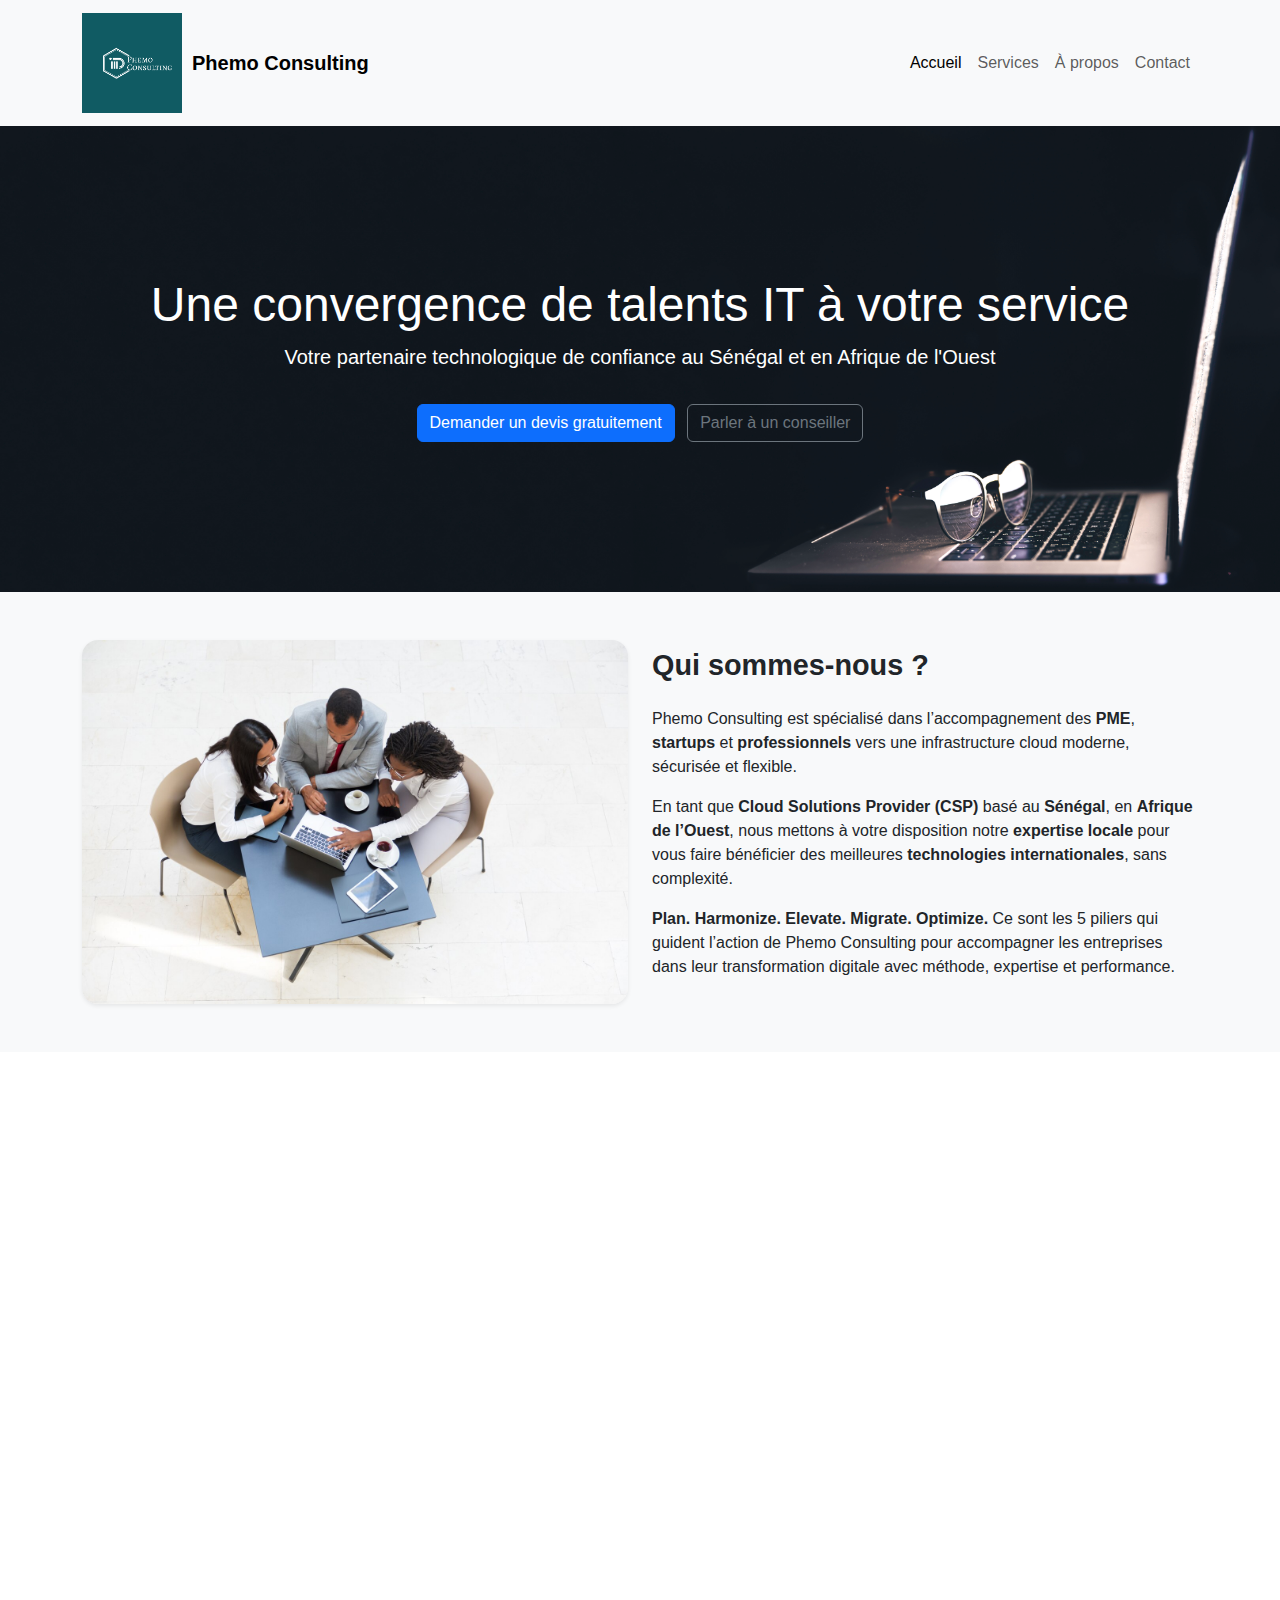
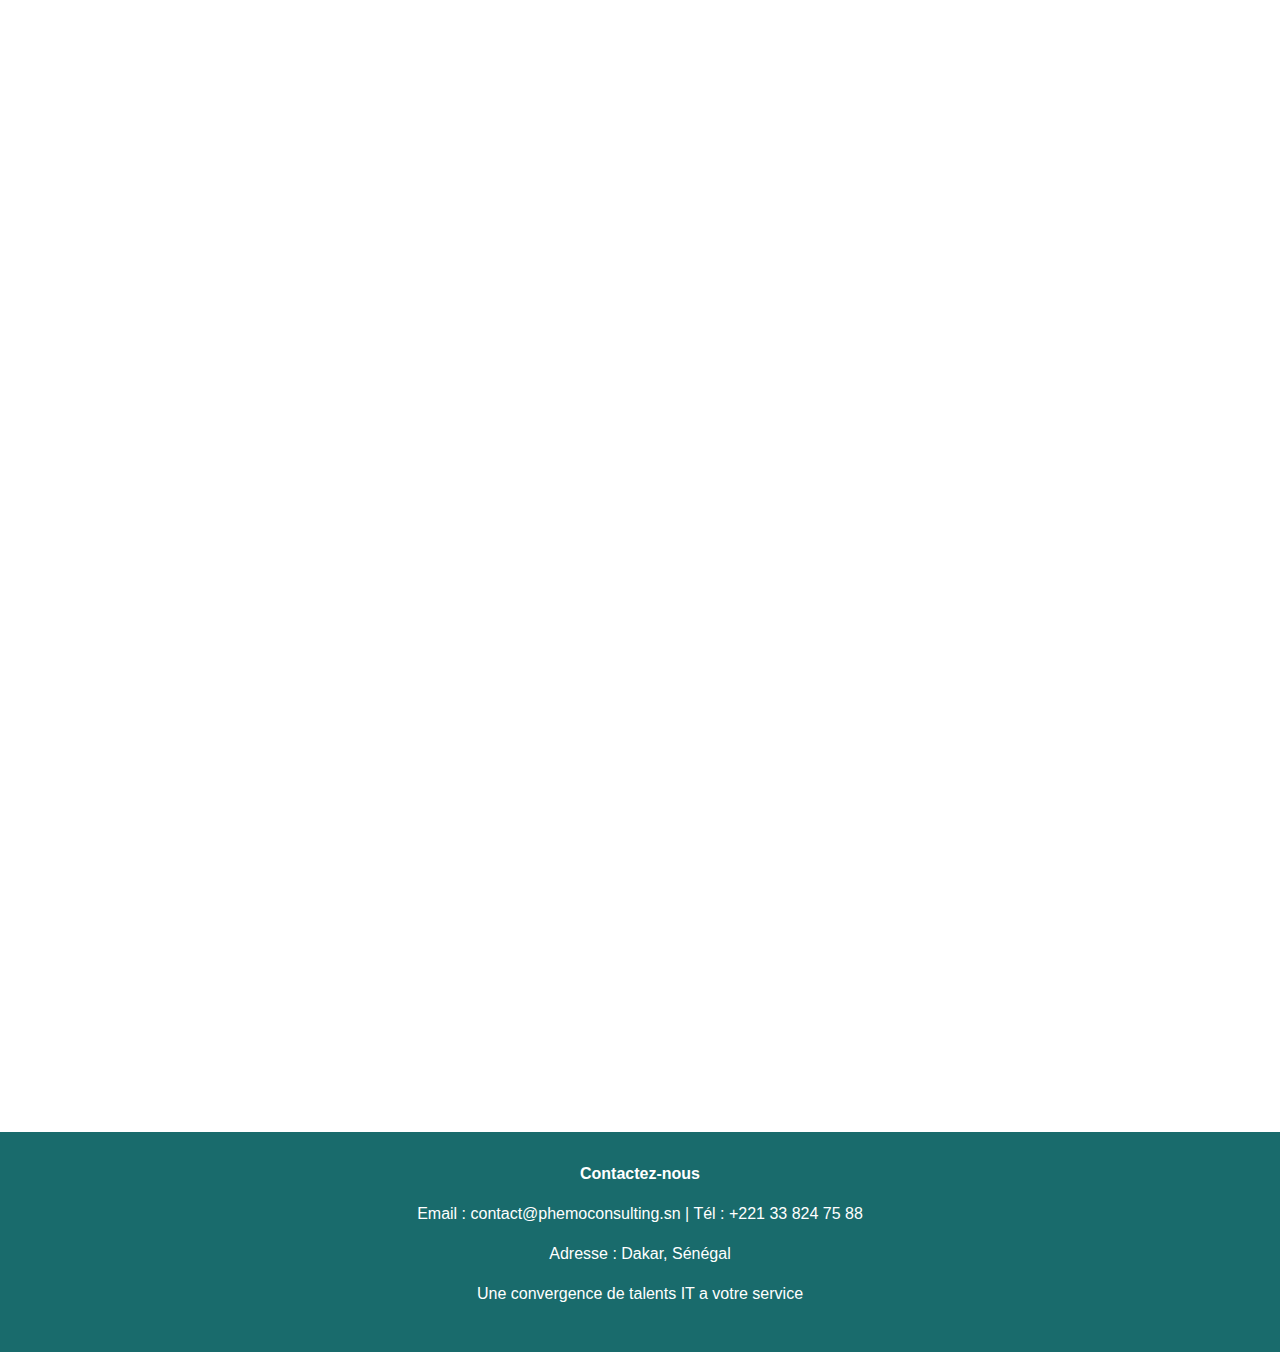
<file: index.html>
<!DOCTYPE html>
<html lang="fr">
<head>
  <meta charset="UTF-8" />
  <meta name="viewport" content="width=device-width, initial-scale=1.0" />
  <title>Phemo Consulting</title>
  <link rel="icon" type="image/x-icon" href="asset/images/Logo_Phemo.png">
  <link href="https://cdn.jsdelivr.net/npm/bootstrap@5.3.0/dist/css/bootstrap.min.css" rel="stylesheet" />
  <link rel="stylesheet" href="https://cdnjs.cloudflare.com/ajax/libs/font-awesome/6.5.0/css/all.min.css" />
  <link rel="stylesheet" href="css/style.css" />
</head>
<body>

  <!-- Menu de navigation global -->
 <nav class="navbar navbar-expand-lg navbar-light bg-light shadow-sm">
  <div class="container">
    <a class="navbar-brand fw-bold d-flex align-items-center" href="index.html">
      <img src="asset/images/Logo_Phemo.png" alt="Logo Phemo Consulting" style="height: 100px; margin-right: 10px;">
      Phemo Consulting
    </a>
    <button class="navbar-toggler" data-bs-toggle="collapse" data-bs-target="#navbarNav">
      <span class="navbar-toggler-icon"></span>
    </button>
    <div class="collapse navbar-collapse" id="navbarNav">
      <ul class="navbar-nav ms-auto">
        <li class="nav-item"><a class="nav-link active" href="index.html">Accueil</a></li>
        <li class="nav-item"><a class="nav-link" href="services.html">Services</a></li>
        <li class="nav-item"><a class="nav-link" href="a propos.html">À propos</a></li>
        <li class="nav-item"><a class="nav-link" href="contact.html">Contact</a></li>
      </ul>
    </div>
  </div>
</nav>


  <!-- Hero Section -->
  <section class="hero animate">
    <div class="container">
      <h1 class="display-5">Une convergence de talents IT à votre service</h1>
      <p class="lead">Votre partenaire technologique de confiance au Sénégal et en Afrique de l'Ouest</p>
      <a href="https://wa.me/775314896" target="_blank" class="btn btn-primary mt-3">Demander un devis gratuitement</a>
      <a href="https://wa.me/775314896" target="_blank" class="btn btn-outline-secondary mt-3 ms-2">Parler à un conseiller</a>
    </div>
  </section>

  <!-- Présentation -->
  <!-- Qui sommes-nous ? -->
<section class="py-5 bg-light animate" id="about">
  <div class="container">
    <div class="row align-items-center">
      <div class="col-md-6 mb-4 mb-md-0">
        <img src="asset/images/equipe-1.jpg" alt="Papa Abdoulaye DIOP - Fondateur" class="img-fluid rounded-4 shadow-sm">
      </div>
      <div class="col-md-6">
        <h2 class="section-title mb-4">Qui sommes-nous ?</h2>
        <p>Phemo Consulting est spécialisé dans l’accompagnement des <strong>PME</strong>, <strong>startups</strong> et <strong>professionnels</strong> vers une infrastructure cloud moderne, sécurisée et flexible.</p>
        <p>En tant que <strong>Cloud Solutions Provider (CSP)</strong> basé au <strong>Sénégal</strong>, en <strong>Afrique de l’Ouest</strong>, nous mettons à votre disposition notre <strong>expertise locale</strong> pour vous faire bénéficier des meilleures <strong>technologies internationales</strong>, sans complexité.</p>

        <p>
        <strong> Plan. Harmonize. Elevate. Migrate. Optimize.</strong> 
Ce sont les 5 piliers qui guident l’action de Phemo Consulting pour accompagner les entreprises dans leur transformation digitale avec méthode, expertise et performance.
        </p>
      </div>
    </div>
  </div>
</section>

<!-- Services -->

<!-- Nos Services -->
<section class="py-5 bg-light animate" id="services">
  <div class="container">
    <h2 class="section-title text-center mb-5">Nos services</h2>
    <div class="row text-center">

      <!-- Solutions Cloud -->
      <div class="col-md-6 mb-4">
        <i class="fas fa-cloud fa-2x mb-3" style="color: #196b6c;"></i>
        <h5>Solutions cloud sur mesure</h5>
        <p>• Hébergement, stockage, SaaS, sécurité<br>
           • Partenariats de confiance : <strong>Orange Business Senegal, </strong><strong>AWS,</strong> <strong>Microsoft Azure,</strong> <strong>Google Cloud</strong></p>
      </div>

      <!-- Intégration, migration & conseil -->
      <div class="col-md-6 mb-4">
        <i class="fas fa-network-wired fa-2x mb-3" style="color: #196b6c;"></i>
        <h5>Intégration, migration & conseil</h5>
        <p>• Étude personnalisée de vos besoins<br>
           • Mise en œuvre et accompagnement complet</p>
      </div>

      <!-- Support technique -->
      <div class="col-md-6 mb-4">
        <i class="fas fa-headset fa-2x mb-3" style="color: #196b6c;"></i>
        <h5>Support technique réactif</h5>
        <p>• Réactivité et proximité garanties</p>
      </div>

      <!-- Formation -->
      <div class="col-md-6 mb-4">
        <i class="fas fa-chalkboard-teacher fa-2x mb-3" style="color: #196b6c;"></i>
        <h5>Formation et assistance</h5>
        <p>• Prise en main des outils par vos équipes<br>
           • Ateliers et support post-intégration</p>
      </div>

      <!-- Facturation -->
      <div class="col-md-12 mb-4">
        <i class="fas fa-credit-card fa-2x mb-3" style="color: #196b6c;"></i>
        <h5>Facturation simplifiée</h5>
        <p>• Tarification locale, transparente et flexible<br>
           • Offres économiques et évolutives, adaptées aux PME et startups d’Afrique de l’Ouest</p>
      </div>

    </div>
  </div>
</section>


<!--section class="py-5 bg-light animate">
  <div class="container">
    <h2 class="section-title text-center">Nos Services</h2>
    <div class="row text-center">
      <div class="col-md-4 mb-4">
        <i class="fas fa-cogs service-icon" style="color: #196b6c;"></i>
        <h5>Conseil en SI & ERP</h5>
        <p>Conception, audit et optimisation de vos environnements numériques.</p>
      </div>
      <div class="col-md-4 mb-4">
        <i class="fas fa-database service-icon" style="color: #196b6c;"></i>
        <h5>Migration de données</h5>
        <p>Sécurisation et transfert fiable de vos données critiques.</p>
      </div>
      <div class="col-md-4 mb-4">
        <i class="fas fa-network-wired service-icon" style="color: #196b6c;"></i>
        <h5>Infrastructures IT</h5>
        <p>Fourniture, installation et maintenance de votre matériel informatique.</p>
      </div>
      <div class="col-md-4 mb-4">
        <i class="fas fa-cloud service-icon" style="color: #196b6c;"></i>
        <h5>Solutions Cloud</h5>
        <p>Déploiement d’outils cloud évolutifs et sécurisés.</p>
      </div>
      <div class="col-md-4 mb-4">
        <i class="fas fa-headset service-icon" style="color: #196b6c;"></i>
        <h5>Support technique</h5>
        <p>Assistance réactive pour garantir la continuité de vos activités.</p>
      </div>
      <div class="col-md-4 mb-4">
        <i class="fas fa-shield-alt fa-2x mb-3" style="color: #196b6c;"></i>
        <h5>Cybersécurité</h5>
        <p>Protection de vos systèmes et données contre les menaces numériques.</p>
      </div>
    </div>
  </div>
</section>

<!!-- Nos engagements -->
<section class="py-5 animate bg-white" id="engagements">
  <div class="container">
    <h2 class="section-title text-center mb-4">🤝 Nos engagements</h2>
    <div class="row text-center justify-content-center">

      <div class="col-md-6 mb-4">
        <i class="fas fa-check-circle fa-2x mb-2" style="color: #196b6c;"></i>
        <p class="mb-0">✅ Des solutions cloud adaptées à votre activité</p>
      </div>

      <div class="col-md-6 mb-4">
        <i class="fas fa-globe-africa fa-2x mb-2" style="color: #196b6c;"></i>
        <p class="mb-0">✅ Une expertise locale, avec un accompagnement global</p>
      </div>

      <div class="col-md-6 mb-4">
        <i class="fas fa-balance-scale fa-2x mb-2" style="color: #196b6c;"></i>
        <p class="mb-0">✅ Des tarifs compétitifs et transparents</p>
      </div>

      <div class="col-md-6 mb-4">
        <i class="fas fa-hand-holding-heart fa-2x mb-2" style="color: #196b6c;"></i>
        <p class="mb-0">✅ Une relation de proximité, orientée vers le résultat</p>
      </div>

    </div>
  </div>
</section>


<!-- Pourquoi choisir -->
<section class="py-5 animate">
  <div class="container">
    <h2 class="section-title text-center">Pourquoi choisir Phemo Consulting ?</h2>
    <div class="row text-center">
      <div class="col-md-3 mb-3"><i class="fas fa-star" style="color: #196b6c;"></i> Expertise locale & standards internationaux</div>
      <div class="col-md-3 mb-3"><i class="fas fa-cube" style="color: #196b6c;"></i> Solutions sur mesure</div>
      <div class="col-md-3 mb-3"><i class="fas fa-users" style="color: #196b6c;"></i> Équipe engagée et réactive</div>
      <div class="col-md-3 mb-3"><i class="fas fa-lock" style="color: #196b6c;"></i> Sécurité & confidentialité garanties</div>
    </div>
  </div>
</section>

<!-- Partenaires -->
<section class="py-5 bg-white animate">
  <div class="container">
    <h2 class="section-title text-center mb-4">Nos Partenaires</h2>
    <div class="row justify-content-center align-items-center text-center">
       <div class="col-6 col-md-3 mb-4">
        <img src="asset/images/Logo_Orange_Business_Services.png" alt="AWS" class="img-fluid partner-logo">
      </div>
      <div class="col-6 col-md-3 mb-4">
        <img src="asset/images/google-cloud-icon-2048x1646-7admxejz.png" alt="AWS" class="img-fluid partner-logo">
      </div>
      <div class="col-6 col-md-3 mb-4">
        <img src="asset/images/microsoft-azure-640x401-1.png" alt="Microsoft Azure" class="img-fluid partner-logo">
      </div>
      <div class="col-6 col-md-3 mb-4">
        <img src="asset/images/aws.jpg" alt="Google Cloud" class="img-fluid partner-logo">
      </div>
    </div>
  </div>
</section>



  <!-- Vision -->
  <section class="bg-light py-5 animate">
    <div class="container text-center">
      <h2 class="section-title">Notre vision</h2>
      <p class="text-muted">
        Devenir un acteur incontournable de l’IT en Afrique de l’Ouest grâce à notre expertise, notre proximité client et notre exigence de qualité.
      </p>
    </div>
  </section>

  <!-- Footer -->
  <footer>
    <div class="container text-center">
      <p><strong>Contactez-nous</strong></p>
      <p>Email : contact@phemoconsulting.sn | Tél : +221 33 824 75 88 </p>
      <p>Adresse : Dakar, Sénégal</p>
      <p class="mt-3"> Une convergence de talents IT a votre service</p>
    </div>
  </footer>

  <script src="https://cdn.jsdelivr.net/npm/bootstrap@5.3.0/dist/js/bootstrap.bundle.min.js"></script>
  <script src="js/script.js"></script>
</body>
</html>
</file>
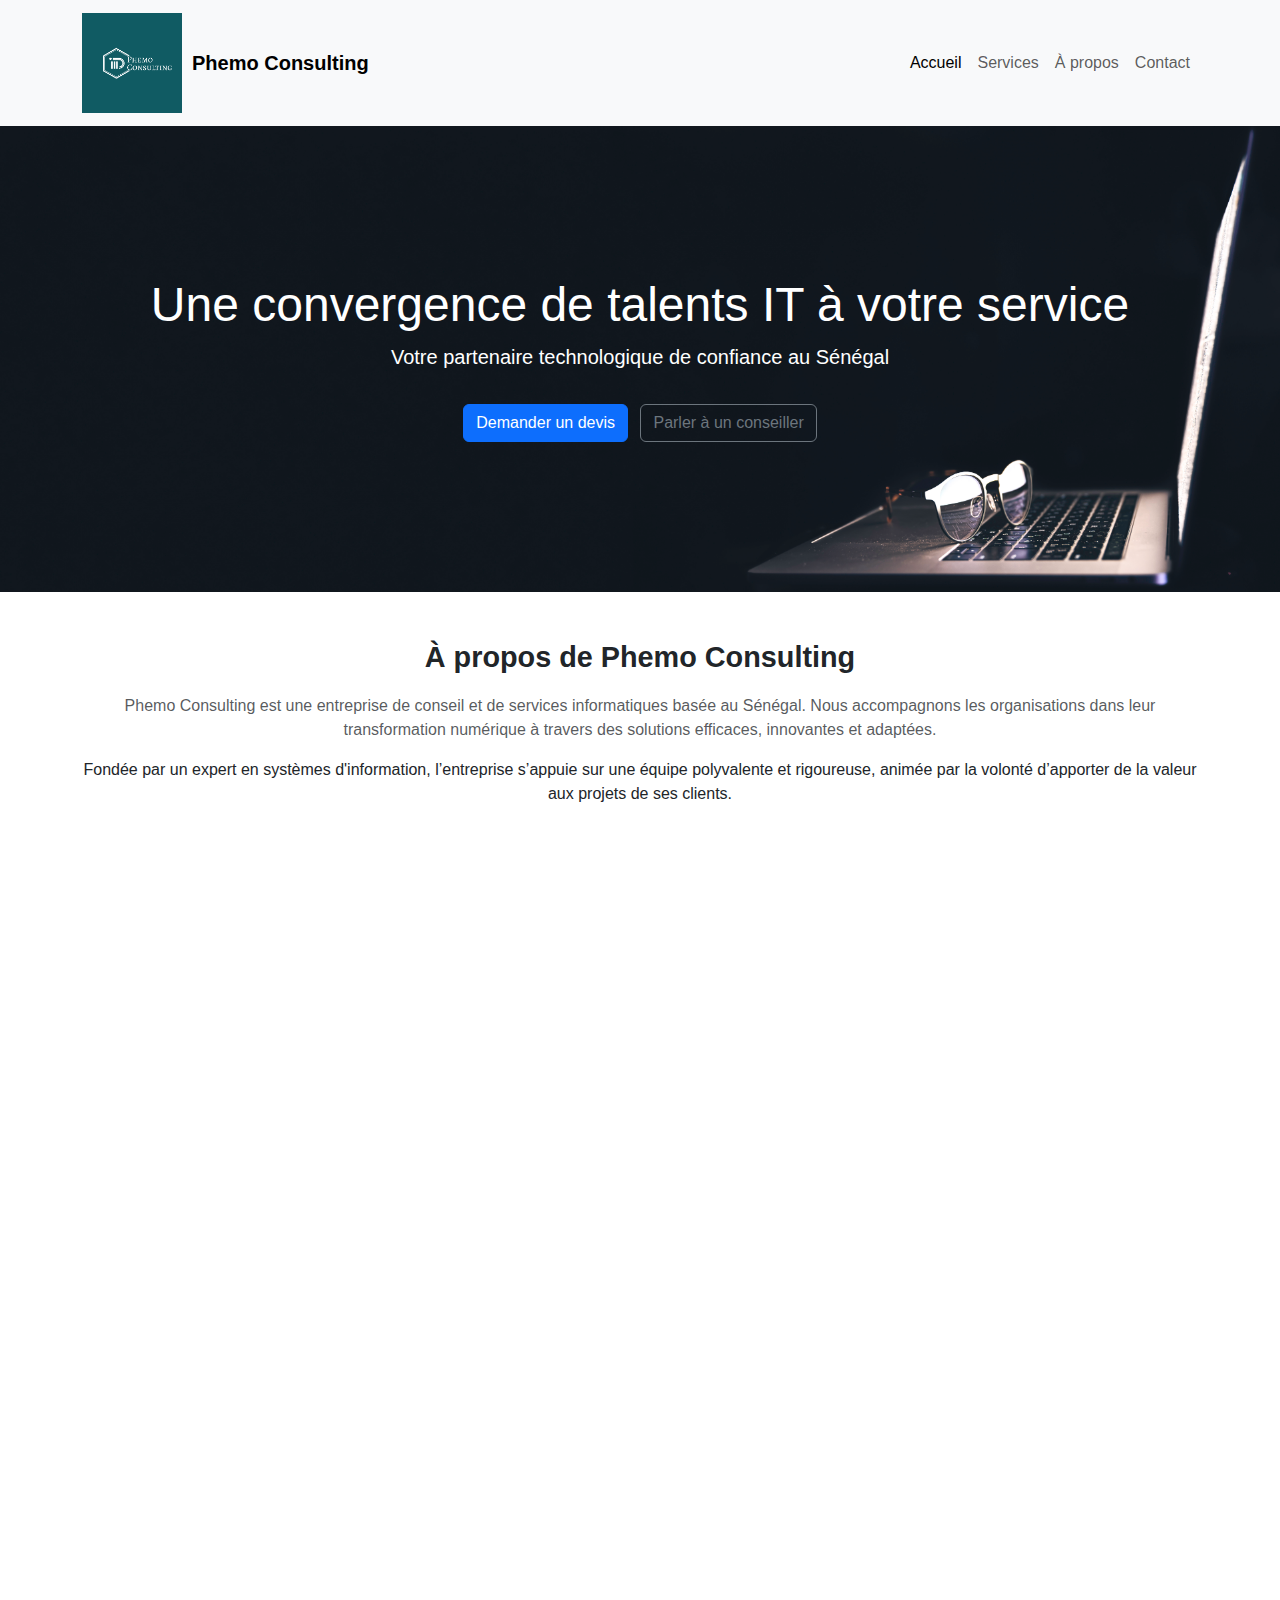
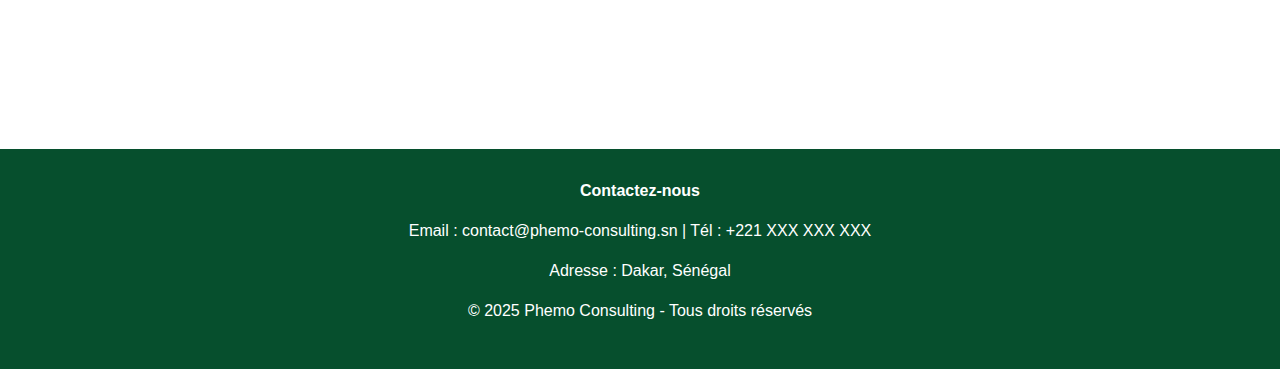
<file: Phemo-Site/index.html>
<!DOCTYPE html>
<html lang="fr">
<head>
  <meta charset="UTF-8" />
  <meta name="viewport" content="width=device-width, initial-scale=1.0" />
  <title>Phemo Consulting</title>
  <link href="https://cdn.jsdelivr.net/npm/bootstrap@5.3.0/dist/css/bootstrap.min.css" rel="stylesheet" />
  <link rel="stylesheet" href="https://cdnjs.cloudflare.com/ajax/libs/font-awesome/6.5.0/css/all.min.css" />
  <link rel="stylesheet" href="css/style.css" />
</head>
<body>

  <!-- Menu de navigation global -->
 <nav class="navbar navbar-expand-lg navbar-light bg-light shadow-sm">
  <div class="container">
    <a class="navbar-brand fw-bold d-flex align-items-center" href="index.html">
      <img src="asset/images/Logo_Phemo.png" alt="Logo Phemo Consulting" style="height: 100px; margin-right: 10px;">
      Phemo Consulting
    </a>
    <button class="navbar-toggler" data-bs-toggle="collapse" data-bs-target="#navbarNav">
      <span class="navbar-toggler-icon"></span>
    </button>
    <div class="collapse navbar-collapse" id="navbarNav">
      <ul class="navbar-nav ms-auto">
        <li class="nav-item"><a class="nav-link active" href="index.html">Accueil</a></li>
        <li class="nav-item"><a class="nav-link" href="services.html">Services</a></li>
        <li class="nav-item"><a class="nav-link" href="a propos.html">À propos</a></li>
        <li class="nav-item"><a class="nav-link" href="contact.html">Contact</a></li>
      </ul>
    </div>
  </div>
</nav>


  <!-- Hero Section -->
  <section class="hero animate">
    <div class="container">
      <h1 class="display-5">Une convergence de talents IT à votre service</h1>
      <p class="lead">Votre partenaire technologique de confiance au Sénégal</p>
      <a href="#" class="btn btn-primary mt-3">Demander un devis</a>
      <a href="" class="btn btn-outline-secondary mt-3 ms-2">Parler à un conseiller</a>
    </div>
  </section>

  <!-- Présentation -->
  <section class="py-5 animate">
    <div class="container text-center">
      <h2 class="section-title">À propos de Phemo Consulting</h2>
      <p class="text-muted">
        Phemo Consulting est une entreprise de conseil et de services informatiques basée au Sénégal. Nous accompagnons
        les organisations dans leur transformation numérique à travers des solutions efficaces, innovantes et adaptées.
      </p>

      <p>
        Fondée par un expert en systèmes d'information, l’entreprise s’appuie sur une équipe polyvalente
et rigoureuse, animée par la volonté d’apporter de la valeur aux projets de ses clients.
      </p>
    </div>
  </section>

  <!-- Services -->
  <section class="py-5 bg-light animate">
    <div class="container">
      <h2 class="section-title text-center">Nos Services</h2>
      <div class="row text-center">
        <div class="col-md-4 mb-4">
          <i class="fas fa-cogs service-icon"></i>
          <h5>Conseil en SI & ERP</h5>
          <p>Conception, audit et optimisation de vos environnements numériques.</p>
        </div>
        <div class="col-md-4 mb-4">
          <i class="fas fa-database service-icon"></i>
          <h5>Migration de données</h5>
          <p>Sécurisation et transfert fiable de vos données critiques.</p>
        </div>
        <div class="col-md-4 mb-4">
          <i class="fas fa-network-wired service-icon"></i>
          <h5>Infrastructures IT</h5>
          <p>Fourniture, installation et maintenance de votre matériel informatique.</p>
        </div>
        <div class="col-md-4 mb-4">
          <i class="fas fa-cloud service-icon"></i>
          <h5>Solutions Cloud</h5>
          <p>Déploiement d’outils cloud évolutifs et sécurisés.</p>
        </div>
        <div class="col-md-4 mb-4">
          <i class="fas fa-headset service-icon"></i>
          <h5>Support technique</h5>
          <p>Assistance réactive pour garantir la continuité de vos activités.</p>
        </div>
        <div class="col-md-4 mb-4">
          <i class="fas fa-shield-alt fa-2x text-primary mb-3"></i>
          <h5>Cybersécurité</h5>
          <p>Protection de vos systèmes et données contre les menaces numériques.</p>
        </div>
      </div>
    </div>
  </section>

  <!-- Pourquoi choisir -->
  <section class="py-5 animate">
    <div class="container">
      <h2 class="section-title text-center">Pourquoi choisir Phemo Consulting ?</h2>
      <div class="row text-center">
        <div class="col-md-3 mb-3"><i class="fas fa-star text-primary"></i> Expertise locale & standards internationaux</div>
        <div class="col-md-3 mb-3"><i class="fas fa-cube text-primary"></i> Solutions sur mesure</div>
        <div class="col-md-3 mb-3"><i class="fas fa-users text-primary"></i> Équipe engagée et réactive</div>
        <div class="col-md-3 mb-3"><i class="fas fa-lock text-primary"></i> Sécurité & confidentialité garanties</div>
      </div>
    </div>
  </section>

  <!-- Vision -->
  <section class="bg-light py-5 animate">
    <div class="container text-center">
      <h2 class="section-title">Notre vision</h2>
      <p class="text-muted">
        Devenir un acteur incontournable de l’IT en Afrique de l’Ouest grâce à notre expertise, notre proximité client et notre exigence de qualité.
      </p>
    </div>
  </section>

  <!-- Footer -->
  <footer>
    <div class="container text-center">
      <p><strong>Contactez-nous</strong></p>
      <p>Email : contact@phemo-consulting.sn | Tél : +221 XXX XXX XXX</p>
      <p>Adresse : Dakar, Sénégal</p>
      <p class="mt-3">&copy; 2025 Phemo Consulting - Tous droits réservés</p>
    </div>
  </footer>

  <script src="https://cdn.jsdelivr.net/npm/bootstrap@5.3.0/dist/js/bootstrap.bundle.min.js"></script>
  <script src="js/script.js"></script>
</body>
</html>
</file>
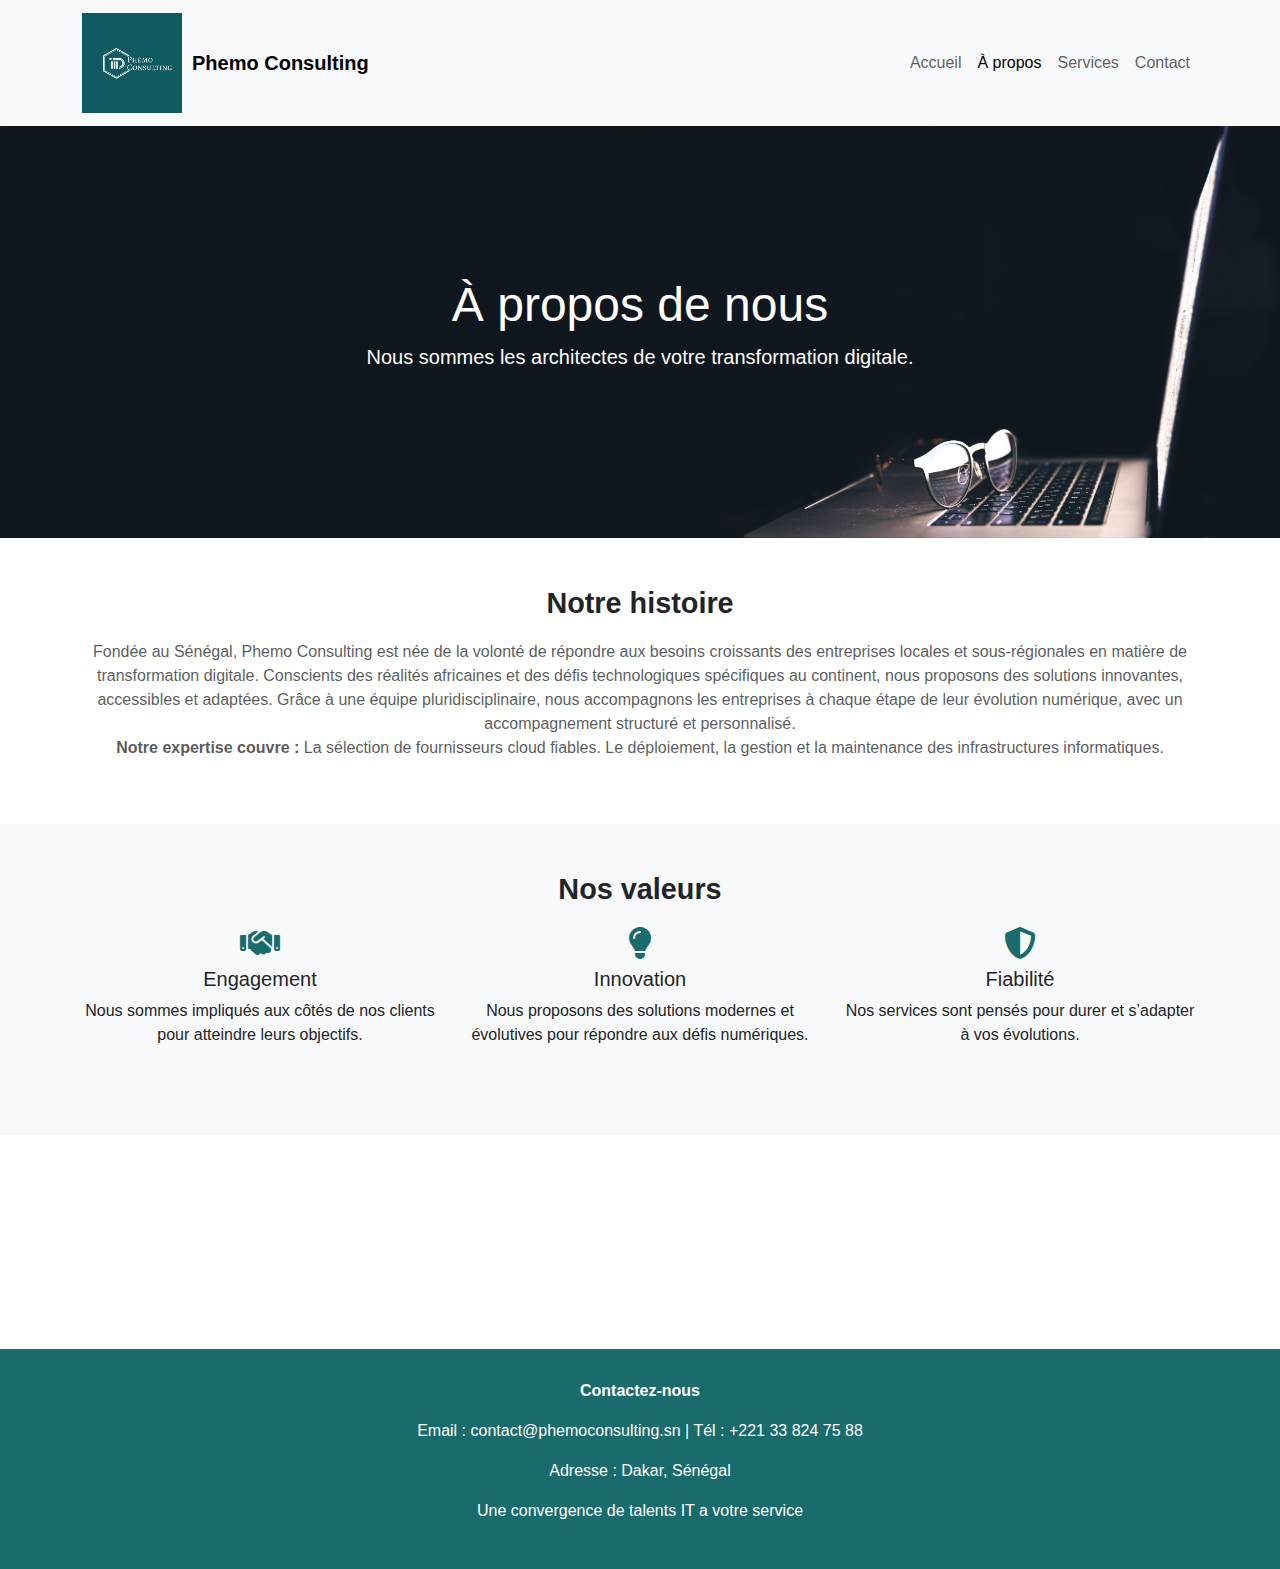
<file: a propos.html>
<!DOCTYPE html>
<html lang="fr">
<head>
  <meta charset="UTF-8" />
  <meta name="viewport" content="width=device-width, initial-scale=1.0" />
  <title>À propos – Phemo Consulting</title>
  <link rel="icon" type="image/x-icon" href="asset/images/Logo_Phemo.png">
  <link href="https://cdn.jsdelivr.net/npm/bootstrap@5.3.0/dist/css/bootstrap.min.css" rel="stylesheet" />
  <link rel="stylesheet" href="https://cdnjs.cloudflare.com/ajax/libs/font-awesome/6.5.0/css/all.min.css" />
  <link rel="stylesheet" href="css/style.css" />
</head>
<body>

   <!-- Menu de navigation global -->
 <nav class="navbar navbar-expand-lg navbar-light bg-light shadow-sm">
  <div class="container">
    <a class="navbar-brand fw-bold d-flex align-items-center" href="index.html">
      <img src="asset/images/Logo_Phemo.png" alt="Logo Phemo Consulting" style="height: 100px; margin-right: 10px;">
      Phemo Consulting
    </a>
    <button class="navbar-toggler" data-bs-toggle="collapse" data-bs-target="#navbarNav">
      <span class="navbar-toggler-icon"></span>
    </button>
    <div class="collapse navbar-collapse" id="navbarNav">
      <ul class="navbar-nav ms-auto">
        <li class="nav-item"><a class="nav-link" href="index.html">Accueil</a></li>
        <li class="nav-item"><a class="nav-link active" href="a propos.html">À propos</a></li>
         <li class="nav-item"><a class="nav-link" href="services.html">Services</a></li>
        <li class="nav-item"><a class="nav-link" href="contact.html">Contact</a></li>
      </ul>
    </div>
  </div>
</nav>

  <!-- En-tête -->
  <section class="hero animate">
    <div class="container text-center">
      <h1 class="display-5">À propos de nous</h1>
      <p class="lead">Nous sommes les architectes de votre transformation digitale.</p>
    </div>
  </section>

  <!-- Notre histoire -->
  <section class="py-5 animate">
    <div class="container">
      <h2 class="section-title text-center">Notre histoire</h2>
      <p class="text-center text-muted">
     Fondée au Sénégal, Phemo Consulting est née de la volonté de répondre aux besoins croissants des entreprises locales et sous-régionales en matière de transformation digitale.
     Conscients des réalités africaines et des défis technologiques spécifiques au continent, nous proposons des solutions innovantes, accessibles et adaptées. Grâce à une équipe pluridisciplinaire, 
     nous accompagnons les entreprises à chaque étape de leur évolution numérique, avec un accompagnement structuré et personnalisé. <br>

  <strong>Notre expertise couvre :</strong>
    La sélection de fournisseurs cloud fiables.

    Le déploiement, la gestion et la maintenance des infrastructures informatiques.
   </p>
    </div>
  </section>

  <!-- Nos valeurs -->
  <!-- Nos valeurs -->
<section class="bg-light py-5 animate">
  <div class="container">
    <h2 class="section-title text-center">Nos valeurs</h2>
    <div class="row text-center">
      <div class="col-md-4 mb-4">
        <i class="fas fa-handshake fa-2x mb-2" style="color: #196b6c;"></i>
        <h5>Engagement</h5>
        <p>Nous sommes impliqués aux côtés de nos clients pour atteindre leurs objectifs.</p>
      </div>
      <div class="col-md-4 mb-4">
        <i class="fas fa-lightbulb fa-2x mb-2" style="color: #196b6c;"></i>
        <h5>Innovation</h5>
        <p>Nous proposons des solutions modernes et évolutives pour répondre aux défis numériques.</p>
      </div>
      <div class="col-md-4 mb-4">
        <i class="fas fa-shield-alt fa-2x mb-2" style="color: #196b6c;"></i>
        <h5>Fiabilité</h5>
        <p>Nos services sont pensés pour durer et s’adapter à vos évolutions.</p>
      </div>
    </div>
  </div>
</section>

<!-- Équipe -->
<section class="py-5 animate">
  <div class="container">
    <h2 class="section-title text-center">Notre équipe</h2>
    <p class="text-center text-muted">
      Une équipe dynamique, expérimentée et passionnée par les technologies. Nos consultants sont issus de parcours complémentaires, et travaillent avec rigueur, créativité et agilité.
    </p>
  </div>
</section>


  <!-- Footer -->
  <footer>
    <div class="container text-center">
      <p><strong>Contactez-nous</strong></p>
      <p>Email : contact@phemoconsulting.sn | Tél : +221 33 824 75 88</p>
      <p>Adresse : Dakar, Sénégal</p>
      <p class="mt-3"> Une convergence de talents IT a votre service</p>
    </div>
  </footer>

  <script src="https://cdn.jsdelivr.net/npm/bootstrap@5.3.0/dist/js/bootstrap.bundle.min.js"></script>
  <script src="js/script.js"></script>
</body>
</html>
</file>
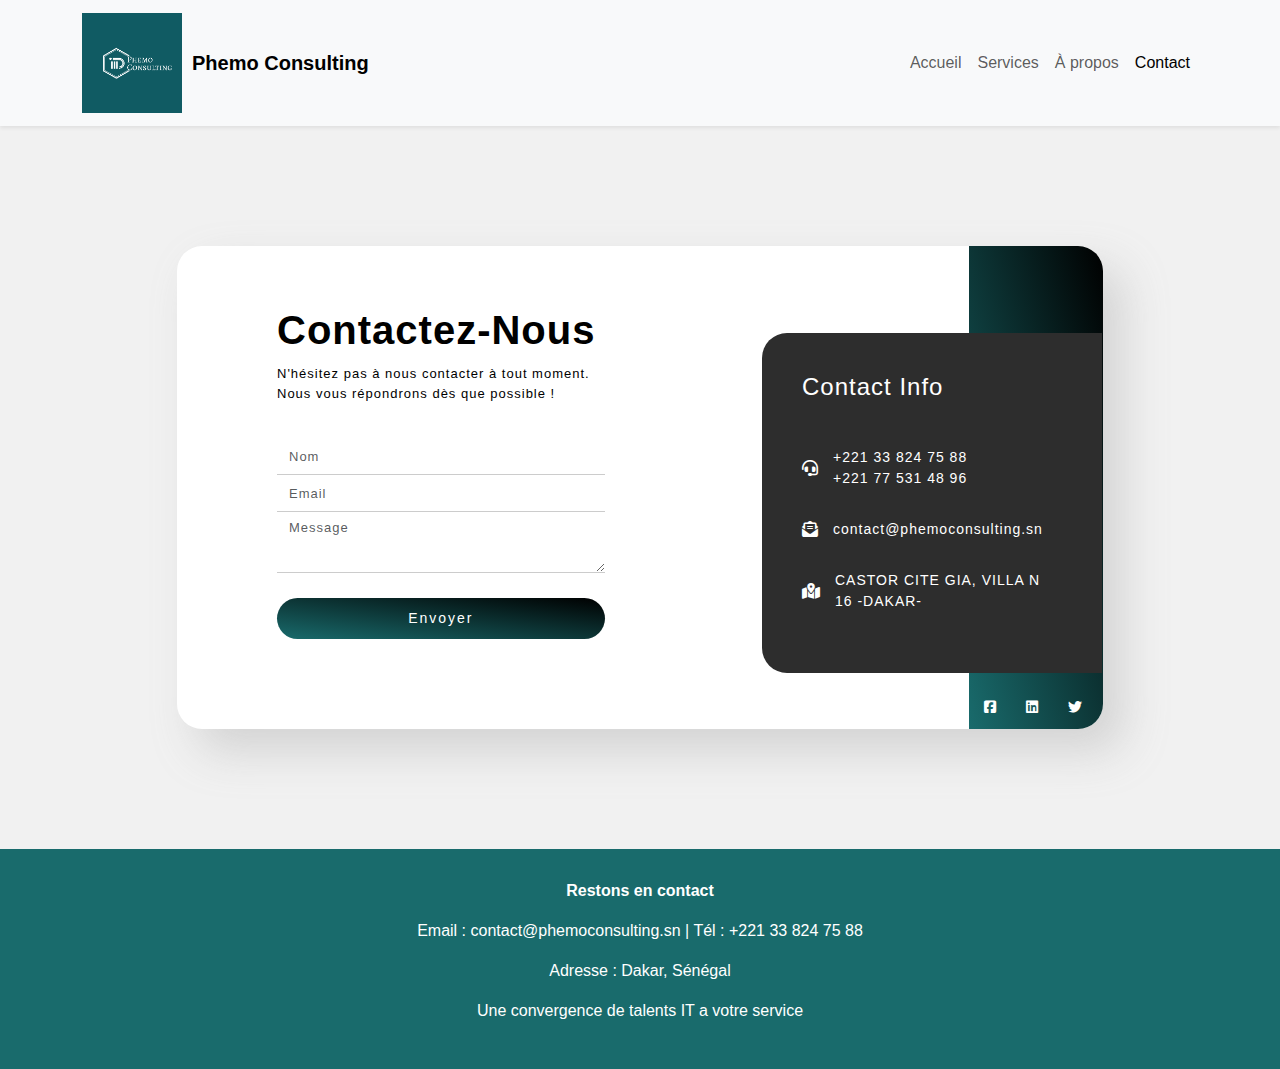
<file: contact.html>
<!DOCTYPE html>
<html lang="fr">
<head>
  <meta charset="UTF-8" />
  <meta name="viewport" content="width=device-width, initial-scale=1.0" />
  <title>Contact – Phemo Consulting</title>
  <link href="https://cdn.jsdelivr.net/npm/bootstrap@5.3.0/dist/css/bootstrap.min.css" rel="stylesheet" />
  <link rel="stylesheet" href="https://cdnjs.cloudflare.com/ajax/libs/font-awesome/6.5.0/css/all.min.css" />
  <link rel="stylesheet" href="contact.css" />
  <!-- Animate.css -->
<link rel="stylesheet" href="https://cdnjs.cloudflare.com/ajax/libs/animate.css/4.1.1/animate.min.css" />

</head>
<body>

   <!-- Menu de navigation global -->
 <nav class="navbar navbar-expand-lg navbar-light bg-light shadow-sm">
  <div class="container">
    <a class="navbar-brand fw-bold d-flex align-items-center" href="index.html">
      <img src="asset/images/Logo_Phemo.png" alt="Logo Phemo Consulting" style="height: 100px; margin-right: 10px;">
      Phemo Consulting
    </a>
    <button class="navbar-toggler" data-bs-toggle="collapse" data-bs-target="#navbarNav">
      <span class="navbar-toggler-icon"></span>
    </button>
    <div class="collapse navbar-collapse" id="navbarNav">
      <ul class="navbar-nav ms-auto">
        <li class="nav-item"><a class="nav-link" href="index.html">Accueil</a></li>
        <li class="nav-item"><a class="nav-link" href="services.html">Services</a></li>
        <li class="nav-item"><a class="nav-link" href="a propos.html">À propos</a></li>
        <li class="nav-item"><a class="nav-link active" href="contact.html">Contact</a></li>
      </ul>
    </div>
  </div>
</nav>

  <!-- Section titre -->

   <!-- Section Contact -->
<section class="contact_us animate__animated animate__fadeInUp" data-animate>
  <div class="container">
    <div class="row">
      <div class="col-md-10 offset-md-1">
        <div class="contact_inner">
          <div class="row">
            <div class="col-md-10">
              <div class="contact_form_inner">
                <div class="contact_field">
                  <h3>Contactez-Nous</h3>
                  <p>N'hésitez pas à nous contacter à tout moment. Nous vous répondrons dès que possible !</p>
                  <input type="text" class="form-control form-group" placeholder="Nom" />
                  <input type="text" class="form-control form-group" placeholder="Email" />
                  <textarea class="form-control form-group" placeholder="Message"></textarea>
                  <button class="contact_form_submit">Envoyer</button>
                </div>
              </div>
            </div>
            <div class="col-md-2">
              <div class="right_conatct_social_icon d-flex align-items-end">
                <div class="socil_item_inner d-flex">
                  <li><a href="#"><i class="fab fa-facebook-square"></i></a></li>
                  <li><a href="#"><i class="fab fa-linkedin"></i></a></li>
                  <li><a href="#"><i class="fab fa-twitter"></i></a></li>
                </div>
              </div>
            </div>
          </div>
          <div class="contact_info_sec">
            <h4>Contact Info</h4>
            <div class="d-flex info_single align-items-center">
              <i class="fas fa-headset"></i>
              <span>+221 33 824 75 88 <br> +221 77 531 48 96</span>
              
            </div>
            <div class="d-flex info_single align-items-center">
              <i class="fas fa-envelope-open-text"></i>
              <span>contact@phemoconsulting.sn</span>
            </div>
            <div class="d-flex info_single align-items-center">
              <i class="fas fa-map-marked-alt"></i>
              <span>CASTOR CITE GIA, VILLA N 16 -DAKAR-</span>
            </div>
          </div>
        </div>
      </div>
    </div>
  </div>
</section>

<!-- Section Carte -->
<!--section class="map_sec animate__animated animate__fadeInUp" data-animate>
  <div class="container">
    <div class="row">
      <div class="col-md-10 offset-md-1">
        <div class="map_inner">
          <h4>Nous localiser sur Google Maps</h4>
          <p>Vous pouvez nous retrouver à Dakar, Sénégal. Voici notre emplacement sur Google Maps :</p>
          <div class="map_bind">
            <iframe src="https://www.google.com/maps/embed?pb=!1m18!1m12!1m3!1d7737.152631582204!2d-17.44881584319044!3d14.692969993712456!2m3!1f0!2f0!3f0!3m2!1i1024!2i768!4f13.1!3m3!1m2!1s0xec172cdb0d13d23%3A0x8fa20cf6cc50dcee!2sDakar%2C%20S%C3%A9n%C3%A9gal!5e0!3m2!1sfr!2ssn!4v1683103120473!5m2!1sfr!2ssn"
              width="100%" height="450" frameborder="0" style="border:0;" allowfullscreen="" aria-hidden="false" tabindex="0">
            </iframe>
          </div>
        </div>
      </div>
    </div>
  </div>
</section>


  
  <!!--section class="hero animate">
    <div class="container text-center">
      <h1 class="display-5">Contactez-nous</h1>
      <p class="lead">Nous sommes à votre écoute pour tout projet ou demande</p>
    </div>
  </section>

  <!!-- Formulaire de contact -->
  <!--section class="py-5 animate">
    <div class="container">
      <div class="row justify-content-center">
        <div class="col-md-8">
          <form>
            <div class="mb-3">
              <label for="name" class="form-label">Nom</label>
              <input type="text" class="form-control" id="name" placeholder="Votre nom" required>
            </div>
            <div class="mb-3">
              <label for="email" class="form-label">Adresse email</label>
              <input type="email" class="form-control" id="email" placeholder="nom@exemple.com" required>
            </div>
            <div class="mb-3">
              <label for="message" class="form-label">Message</label>
              <textarea class="form-control" id="message" rows="5" placeholder="Votre message..." required></textarea>
            </div>
            <button type="submit" class="btn btn-primary">Envoyer</button>
          </form>
        </div>
      </div>
    </div>
  </section>

  <!!-- Coordonnées -->
  <!--section class="bg-light py-5 animate">
    <div class="container text-center">
      <h2 class="section-title">Nos coordonnées</h2>
      <p><i class="fas fa-envelope text-primary me-2"></i>contact@phemo-consulting.sn</p>
      <p><i class="fas fa-phone text-primary me-2"></i>+221 XXX XXX XXX</p>
      <p><i class="fas fa-map-marker-alt text-primary me-2"></i>Dakar, Sénégal</p>
    </div>
  </section>

  <!!-- Footer -->
  <footer>
    <div class="container text-center">
      <p><strong>Restons en contact</strong></p>
      <p>Email : contact@phemoconsulting.sn | Tél : +221 33 824 75 88</p>
      <p>Adresse : Dakar, Sénégal</p>
      <p class="mt-3"> Une convergence de talents IT a votre service</p>
    </div>
  </footer>

  <!-- Scripts -->
  <script src="https://cdn.jsdelivr.net/npm/bootstrap@5.3.0/dist/js/bootstrap.bundle.min.js"></script>
  <script src="js/script.js"></script>
</body>
</html>
</file>
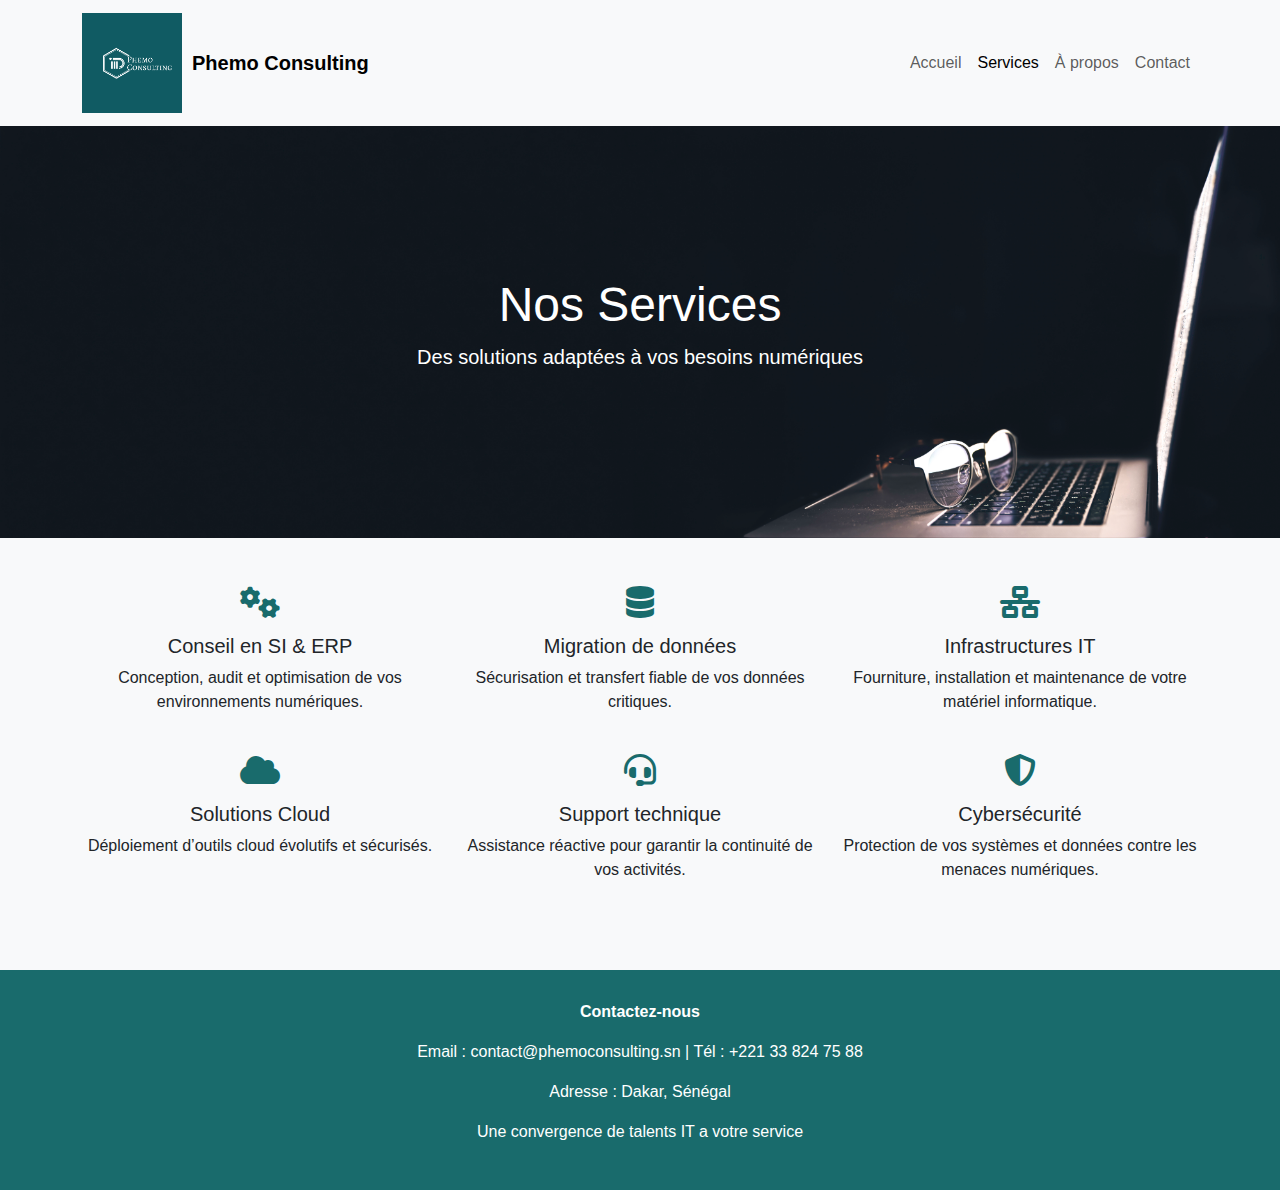
<file: services.html>
<!DOCTYPE html>
<html lang="fr">
<head>
  <meta charset="UTF-8" />
  <meta name="viewport" content="width=device-width, initial-scale=1.0" />
  <title>Services – Phemo Consulting</title>
  <link href="https://cdn.jsdelivr.net/npm/bootstrap@5.3.0/dist/css/bootstrap.min.css" rel="stylesheet" />
  <link rel="stylesheet" href="https://cdnjs.cloudflare.com/ajax/libs/font-awesome/6.5.0/css/all.min.css" />
  <link rel="stylesheet" href="css/style.css" />
</head>
<body>

   <!-- Menu de navigation global -->
 <nav class="navbar navbar-expand-lg navbar-light bg-light shadow-sm">
  <div class="container">
    <a class="navbar-brand fw-bold d-flex align-items-center" href="index.html">
      <img src="asset/images/Logo_Phemo.png" alt="Logo Phemo Consulting" style="height: 100px; margin-right: 10px;">
      Phemo Consulting
    </a>
    <button class="navbar-toggler" data-bs-toggle="collapse" data-bs-target="#navbarNav">
      <span class="navbar-toggler-icon"></span>
    </button>
    <div class="collapse navbar-collapse" id="navbarNav">
      <ul class="navbar-nav ms-auto">
        <li class="nav-item"><a class="nav-link " href="index.html">Accueil</a></li>
        <li class="nav-item"><a class="nav-link active" href="services.html">Services</a></li>
        <li class="nav-item"><a class="nav-link" href="a propos.html">À propos</a></li>
        <li class="nav-item"><a class="nav-link" href="contact.html">Contact</a></li>
      </ul>
    </div>
  </div>
</nav>

  <!-- Titre -->
  <section class="hero animate">
    <div class="container text-center">
      <h1 class="display-5">Nos Services</h1>
      <p class="lead">Des solutions adaptées à vos besoins numériques</p>
    </div>
  </section>

  <!-- Liste des services -->
   
 <section class="py-5 bg-light animate">
  <div class="container">
    <div class="row text-center">
      <div class="col-md-4 mb-4">
        <i class="fas fa-cogs fa-2x mb-3" style="color: #196b6c;"></i>
        <h5>Conseil en SI & ERP</h5>
        <p>Conception, audit et optimisation de vos environnements numériques.</p>
      </div>
      <div class="col-md-4 mb-4">
        <i class="fas fa-database fa-2x mb-3" style="color: #196b6c;"></i>
        <h5>Migration de données</h5>
        <p>Sécurisation et transfert fiable de vos données critiques.</p>
      </div>
      <div class="col-md-4 mb-4">
        <i class="fas fa-network-wired fa-2x mb-3" style="color: #196b6c;"></i>
        <h5>Infrastructures IT</h5>
        <p>Fourniture, installation et maintenance de votre matériel informatique.</p>
      </div>
      <div class="col-md-4 mb-4">
        <i class="fas fa-cloud fa-2x mb-3" style="color: #196b6c;"></i>
        <h5>Solutions Cloud</h5>
        <p>Déploiement d’outils cloud évolutifs et sécurisés.</p>
      </div>
      <div class="col-md-4 mb-4">
        <i class="fas fa-headset fa-2x mb-3" style="color: #196b6c;"></i>
        <h5>Support technique</h5>
        <p>Assistance réactive pour garantir la continuité de vos activités.</p>
      </div>
      <div class="col-md-4 mb-4">
        <i class="fas fa-shield-alt fa-2x mb-3" style="color: #196b6c;"></i>
        <h5>Cybersécurité</h5>
        <p>Protection de vos systèmes et données contre les menaces numériques.</p>
      </div>
    </div>
  </div>
</section>


  <!-- Footer -->
  <footer>
    <div class="container text-center">
      <p><strong>Contactez-nous</strong></p>
      <p>Email : contact@phemoconsulting.sn | Tél : +221 33 824 75 88</p>
      <p>Adresse : Dakar, Sénégal</p>
      <p class="mt-3"> Une convergence de talents IT a votre service</p>
    </div>
  </footer>

  <script src="https://cdn.jsdelivr.net/npm/bootstrap@5.3.0/dist/js/bootstrap.bundle.min.js"></script>
  <script src="js/script.js"></script>
</body>
</html>
</file>
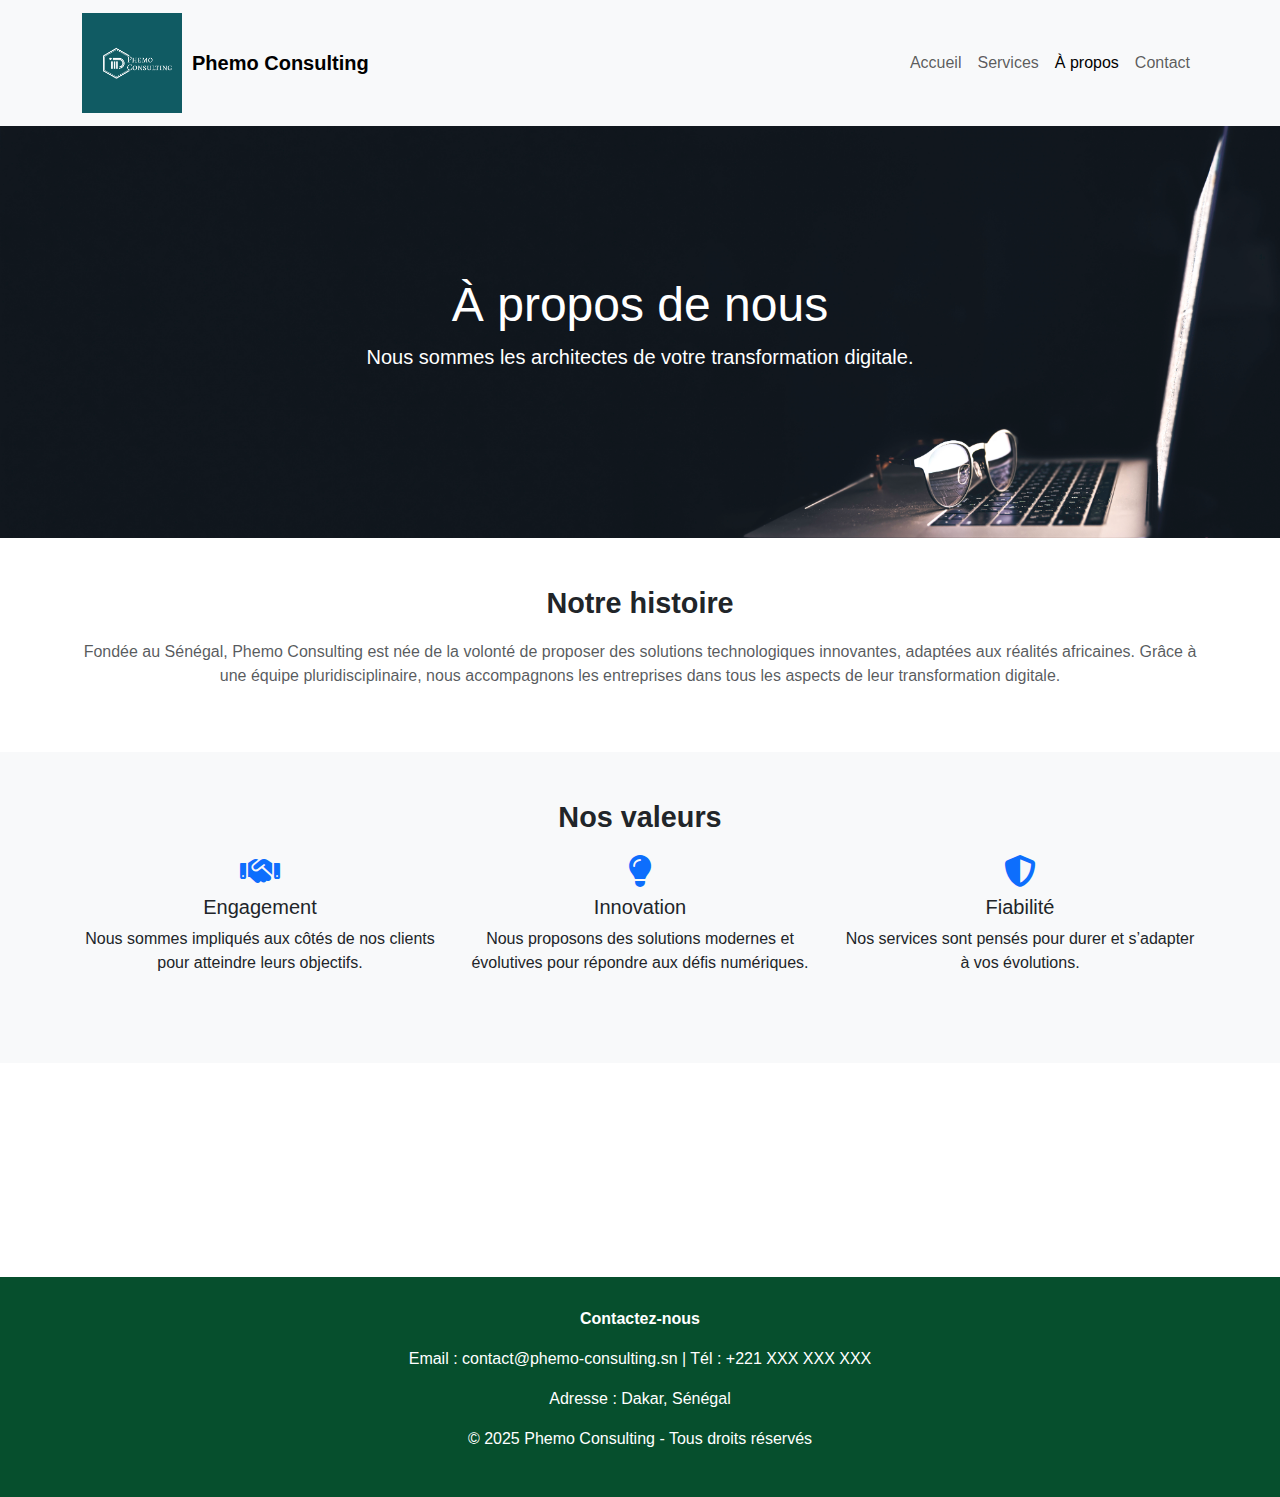
<file: Phemo-Site/a propos.html>
<!DOCTYPE html>
<html lang="fr">
<head>
  <meta charset="UTF-8" />
  <meta name="viewport" content="width=device-width, initial-scale=1.0" />
  <title>À propos – Phemo Consulting</title>
  <link href="https://cdn.jsdelivr.net/npm/bootstrap@5.3.0/dist/css/bootstrap.min.css" rel="stylesheet" />
  <link rel="stylesheet" href="https://cdnjs.cloudflare.com/ajax/libs/font-awesome/6.5.0/css/all.min.css" />
  <link rel="stylesheet" href="css/style.css" />
</head>
<body>

   <!-- Menu de navigation global -->
 <nav class="navbar navbar-expand-lg navbar-light bg-light shadow-sm">
  <div class="container">
    <a class="navbar-brand fw-bold d-flex align-items-center" href="index.html">
      <img src="asset/images/Logo_Phemo.png" alt="Logo Phemo Consulting" style="height: 100px; margin-right: 10px;">
      Phemo Consulting
    </a>
    <button class="navbar-toggler" data-bs-toggle="collapse" data-bs-target="#navbarNav">
      <span class="navbar-toggler-icon"></span>
    </button>
    <div class="collapse navbar-collapse" id="navbarNav">
      <ul class="navbar-nav ms-auto">
        <li class="nav-item"><a class="nav-link" href="index.html">Accueil</a></li>
        <li class="nav-item"><a class="nav-link" href="services.html">Services</a></li>
        <li class="nav-item"><a class="nav-link active" href="a propos.html">À propos</a></li>
        <li class="nav-item"><a class="nav-link" href="contact.html">Contact</a></li>
      </ul>
    </div>
  </div>
</nav>

  <!-- En-tête -->
  <section class="hero animate">
    <div class="container text-center">
      <h1 class="display-5">À propos de nous</h1>
      <p class="lead">Nous sommes les architectes de votre transformation digitale.</p>
    </div>
  </section>

  <!-- Notre histoire -->
  <section class="py-5 animate">
    <div class="container">
      <h2 class="section-title text-center">Notre histoire</h2>
      <p class="text-center text-muted">
        Fondée au Sénégal, Phemo Consulting est née de la volonté de proposer des solutions technologiques innovantes, adaptées aux réalités africaines. 
        Grâce à une équipe pluridisciplinaire, nous accompagnons les entreprises dans tous les aspects de leur transformation digitale.
      </p>
    </div>
  </section>

  <!-- Nos valeurs -->
  <section class="bg-light py-5 animate">
    <div class="container">
      <h2 class="section-title text-center">Nos valeurs</h2>
      <div class="row text-center">
        <div class="col-md-4 mb-4">
          <i class="fas fa-handshake fa-2x text-primary mb-2"></i>
          <h5>Engagement</h5>
          <p>Nous sommes impliqués aux côtés de nos clients pour atteindre leurs objectifs.</p>
        </div>
        <div class="col-md-4 mb-4">
          <i class="fas fa-lightbulb fa-2x text-primary mb-2"></i>
          <h5>Innovation</h5>
          <p>Nous proposons des solutions modernes et évolutives pour répondre aux défis numériques.</p>
        </div>
        <div class="col-md-4 mb-4">
          <i class="fas fa-shield-alt fa-2x text-primary mb-2"></i>
          <h5>Fiabilité</h5>
          <p>Nos services sont pensés pour durer et s’adapter à vos évolutions.</p>
        </div>
      </div>
    </div>
  </section>

  <!-- Équipe -->
  <section class="py-5 animate">
    <div class="container">
      <h2 class="section-title text-center">Notre équipe</h2>
      <p class="text-center text-muted">
        Une équipe dynamique, expérimentée et passionnée par les technologies. Nos consultants sont issus de parcours complémentaires, et travaillent avec rigueur, créativité et agilité.
      </p>
    </div>
  </section>

  <!-- Footer -->
  <footer>
    <div class="container text-center">
      <p><strong>Contactez-nous</strong></p>
      <p>Email : contact@phemo-consulting.sn | Tél : +221 XXX XXX XXX</p>
      <p>Adresse : Dakar, Sénégal</p>
      <p class="mt-3">&copy; 2025 Phemo Consulting - Tous droits réservés</p>
    </div>
  </footer>

  <script src="https://cdn.jsdelivr.net/npm/bootstrap@5.3.0/dist/js/bootstrap.bundle.min.js"></script>
  <script src="js/script.js"></script>
</body>
</html>
</file>
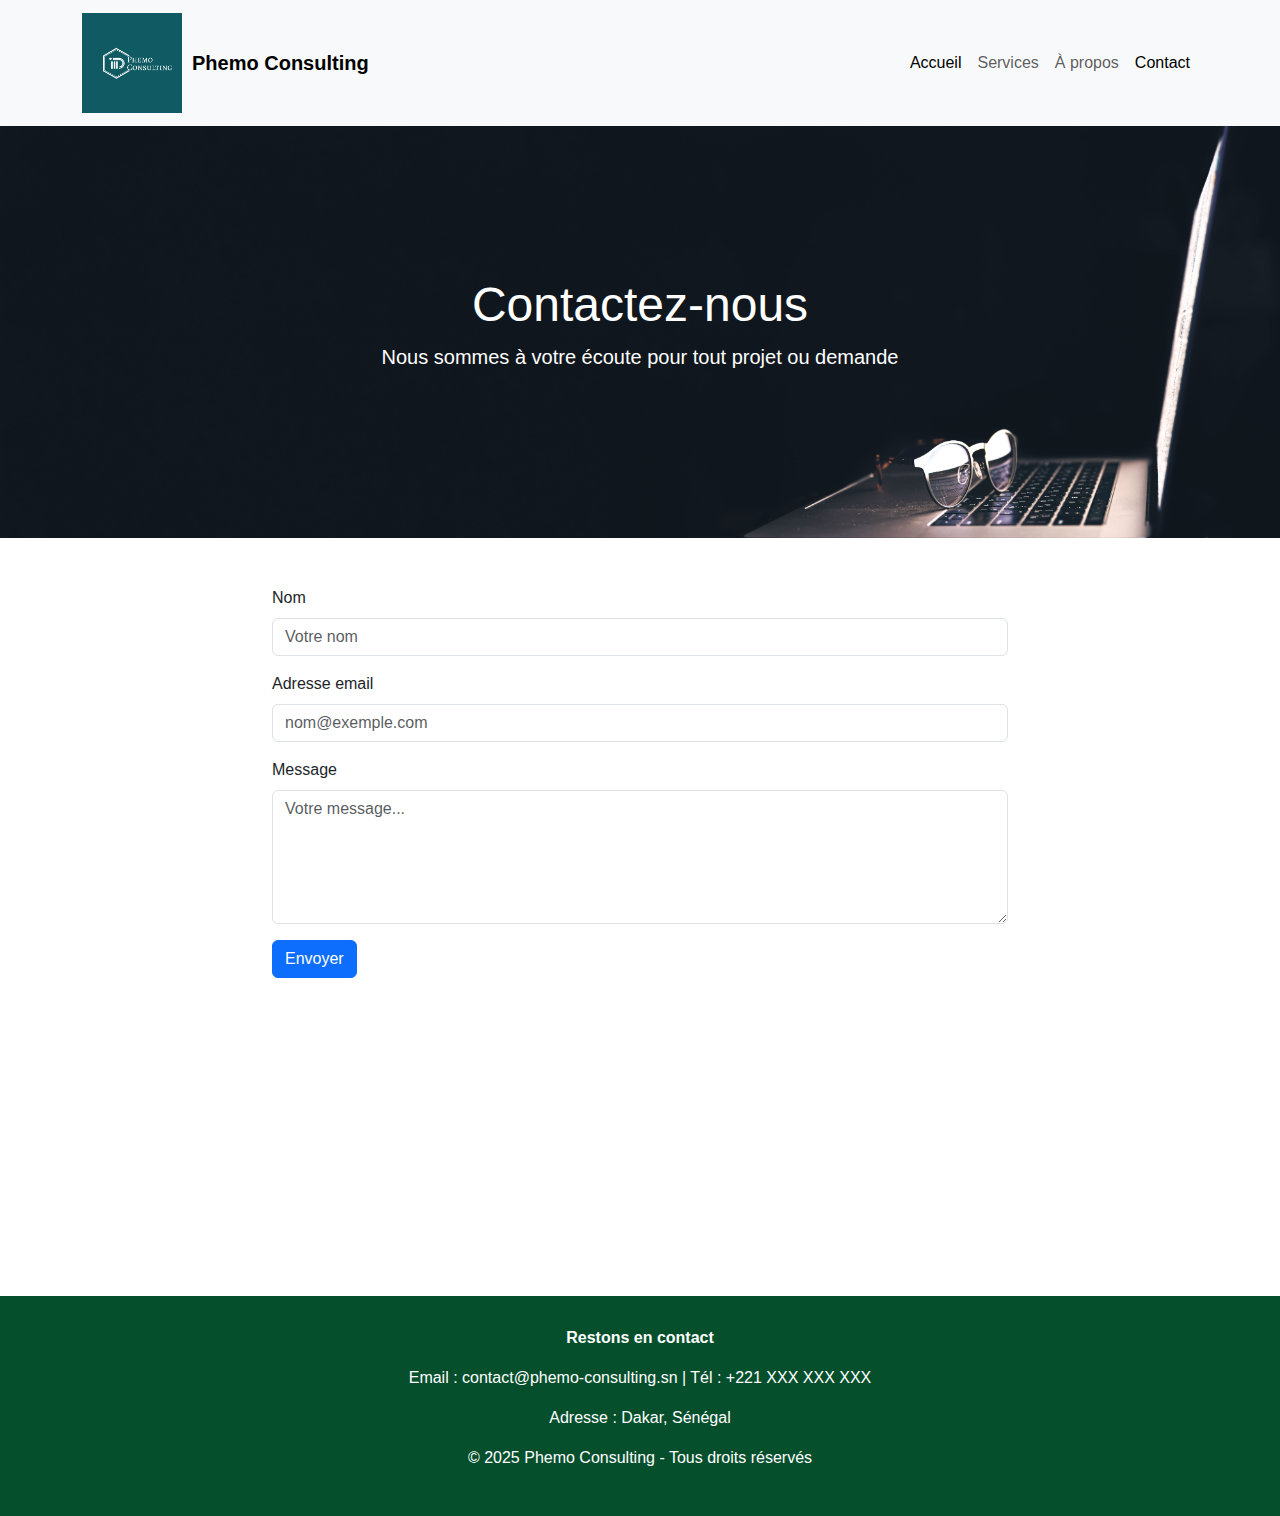
<file: Phemo-Site/contact.html>
<!DOCTYPE html>
<html lang="fr">
<head>
  <meta charset="UTF-8" />
  <meta name="viewport" content="width=device-width, initial-scale=1.0" />
  <title>Contact – Phemo Consulting</title>
  <link href="https://cdn.jsdelivr.net/npm/bootstrap@5.3.0/dist/css/bootstrap.min.css" rel="stylesheet" />
  <link rel="stylesheet" href="https://cdnjs.cloudflare.com/ajax/libs/font-awesome/6.5.0/css/all.min.css" />
  <link rel="stylesheet" href="css/style.css" />
</head>
<body>

   <!-- Menu de navigation global -->
 <nav class="navbar navbar-expand-lg navbar-light bg-light shadow-sm">
  <div class="container">
    <a class="navbar-brand fw-bold d-flex align-items-center" href="index.html">
      <img src="asset/images/Logo_Phemo.png" alt="Logo Phemo Consulting" style="height: 100px; margin-right: 10px;">
      Phemo Consulting
    </a>
    <button class="navbar-toggler" data-bs-toggle="collapse" data-bs-target="#navbarNav">
      <span class="navbar-toggler-icon"></span>
    </button>
    <div class="collapse navbar-collapse" id="navbarNav">
      <ul class="navbar-nav ms-auto">
        <li class="nav-item"><a class="nav-link active" href="index.html">Accueil</a></li>
        <li class="nav-item"><a class="nav-link" href="services.html">Services</a></li>
        <li class="nav-item"><a class="nav-link" href="a propos.html">À propos</a></li>
        <li class="nav-item"><a class="nav-link active" href="contact.html">Contact</a></li>
      </ul>
    </div>
  </div>
</nav>

  <!-- Section titre -->
  <section class="hero animate">
    <div class="container text-center">
      <h1 class="display-5">Contactez-nous</h1>
      <p class="lead">Nous sommes à votre écoute pour tout projet ou demande</p>
    </div>
  </section>

  <!-- Formulaire de contact -->
  <section class="py-5 animate">
    <div class="container">
      <div class="row justify-content-center">
        <div class="col-md-8">
          <form>
            <div class="mb-3">
              <label for="name" class="form-label">Nom</label>
              <input type="text" class="form-control" id="name" placeholder="Votre nom" required>
            </div>
            <div class="mb-3">
              <label for="email" class="form-label">Adresse email</label>
              <input type="email" class="form-control" id="email" placeholder="nom@exemple.com" required>
            </div>
            <div class="mb-3">
              <label for="message" class="form-label">Message</label>
              <textarea class="form-control" id="message" rows="5" placeholder="Votre message..." required></textarea>
            </div>
            <button type="submit" class="btn btn-primary">Envoyer</button>
          </form>
        </div>
      </div>
    </div>
  </section>

  <!-- Coordonnées -->
  <section class="bg-light py-5 animate">
    <div class="container text-center">
      <h2 class="section-title">Nos coordonnées</h2>
      <p><i class="fas fa-envelope text-primary me-2"></i>contact@phemo-consulting.sn</p>
      <p><i class="fas fa-phone text-primary me-2"></i>+221 XXX XXX XXX</p>
      <p><i class="fas fa-map-marker-alt text-primary me-2"></i>Dakar, Sénégal</p>
    </div>
  </section>

  <!-- Footer -->
  <footer>
    <div class="container text-center">
      <p><strong>Restons en contact</strong></p>
      <p>Email : contact@phemo-consulting.sn | Tél : +221 XXX XXX XXX</p>
      <p>Adresse : Dakar, Sénégal</p>
      <p class="mt-3">&copy; 2025 Phemo Consulting - Tous droits réservés</p>
    </div>
  </footer>

  <!-- Scripts -->
  <script src="https://cdn.jsdelivr.net/npm/bootstrap@5.3.0/dist/js/bootstrap.bundle.min.js"></script>
  <script src="js/script.js"></script>
</body>
</html>
</file>
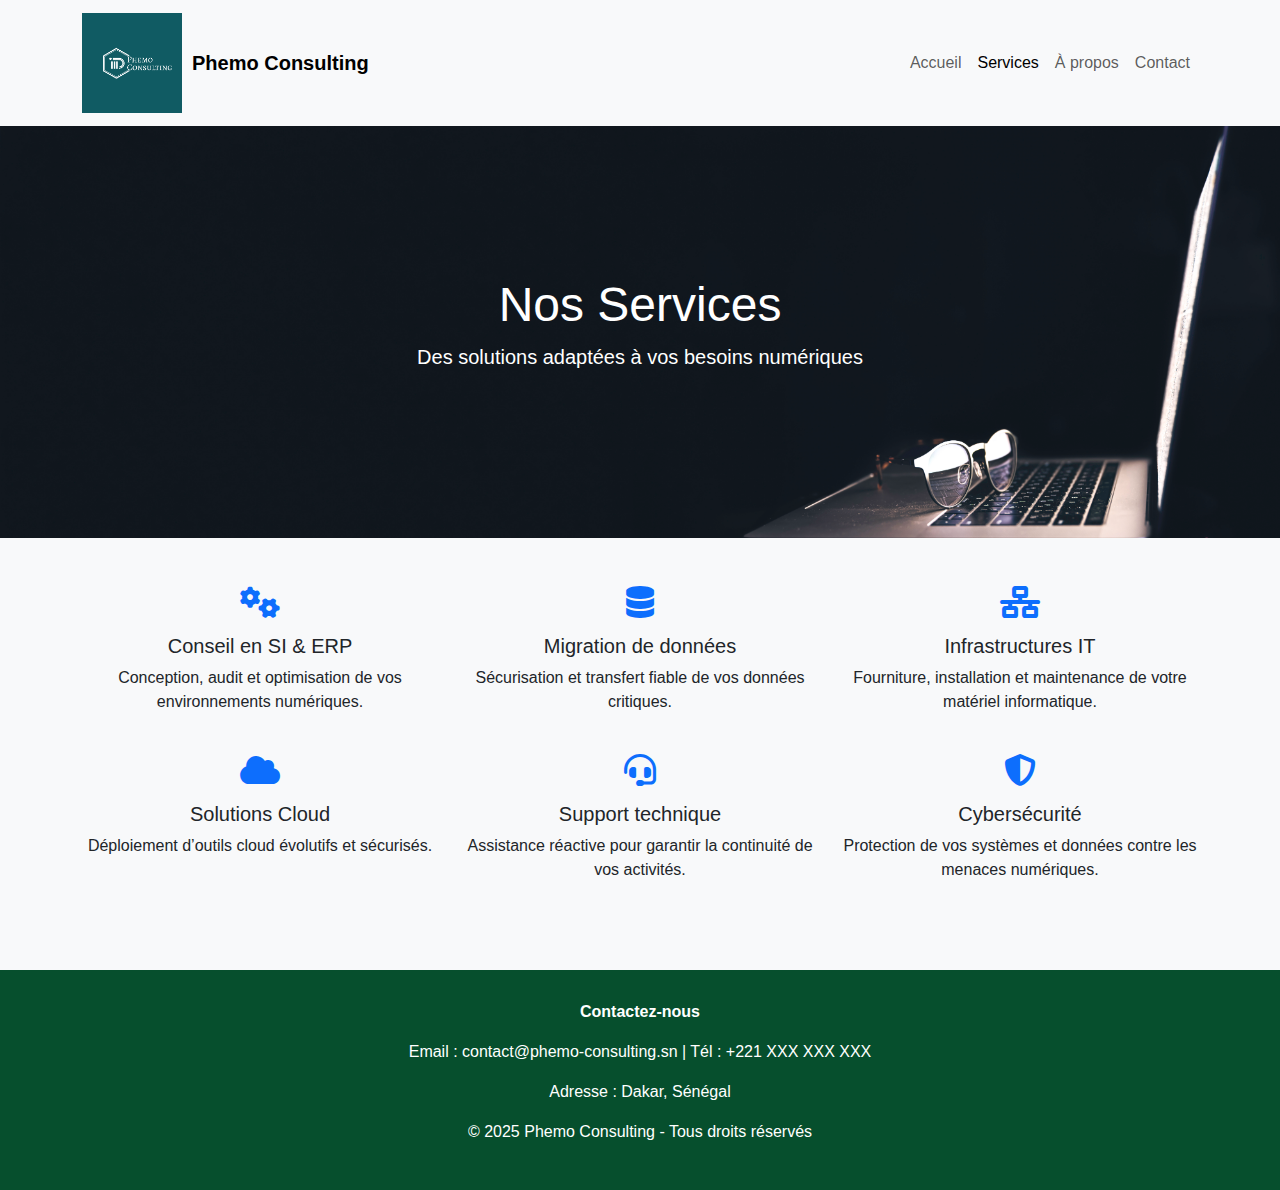
<file: Phemo-Site/services.html>
<!DOCTYPE html>
<html lang="fr">
<head>
  <meta charset="UTF-8" />
  <meta name="viewport" content="width=device-width, initial-scale=1.0" />
  <title>Services – Phemo Consulting</title>
  <link href="https://cdn.jsdelivr.net/npm/bootstrap@5.3.0/dist/css/bootstrap.min.css" rel="stylesheet" />
  <link rel="stylesheet" href="https://cdnjs.cloudflare.com/ajax/libs/font-awesome/6.5.0/css/all.min.css" />
  <link rel="stylesheet" href="css/style.css" />
</head>
<body>

   <!-- Menu de navigation global -->
 <nav class="navbar navbar-expand-lg navbar-light bg-light shadow-sm">
  <div class="container">
    <a class="navbar-brand fw-bold d-flex align-items-center" href="index.html">
      <img src="asset/images/Logo_Phemo.png" alt="Logo Phemo Consulting" style="height: 100px; margin-right: 10px;">
      Phemo Consulting
    </a>
    <button class="navbar-toggler" data-bs-toggle="collapse" data-bs-target="#navbarNav">
      <span class="navbar-toggler-icon"></span>
    </button>
    <div class="collapse navbar-collapse" id="navbarNav">
      <ul class="navbar-nav ms-auto">
        <li class="nav-item"><a class="nav-link " href="index.html">Accueil</a></li>
        <li class="nav-item"><a class="nav-link active" href="services.html">Services</a></li>
        <li class="nav-item"><a class="nav-link" href="a propos.html">À propos</a></li>
        <li class="nav-item"><a class="nav-link" href="contact.html">Contact</a></li>
      </ul>
    </div>
  </div>
</nav>

  <!-- Titre -->
  <section class="hero animate">
    <div class="container text-center">
      <h1 class="display-5">Nos Services</h1>
      <p class="lead">Des solutions adaptées à vos besoins numériques</p>
    </div>
  </section>

  <!-- Liste des services -->
  <section class="py-5 bg-light animate">
    <div class="container">
      <div class="row text-center">
        <div class="col-md-4 mb-4">
          <i class="fas fa-cogs fa-2x text-primary mb-3"></i>
          <h5>Conseil en SI & ERP</h5>
          <p>Conception, audit et optimisation de vos environnements numériques.</p>
        </div>
        <div class="col-md-4 mb-4">
          <i class="fas fa-database fa-2x text-primary mb-3"></i>
          <h5>Migration de données</h5>
          <p>Sécurisation et transfert fiable de vos données critiques.</p>
        </div>
        <div class="col-md-4 mb-4">
          <i class="fas fa-network-wired fa-2x text-primary mb-3"></i>
          <h5>Infrastructures IT</h5>
          <p>Fourniture, installation et maintenance de votre matériel informatique.</p>
        </div>
        <div class="col-md-4 mb-4">
          <i class="fas fa-cloud fa-2x text-primary mb-3"></i>
          <h5>Solutions Cloud</h5>
          <p>Déploiement d’outils cloud évolutifs et sécurisés.</p>
        </div>
        <div class="col-md-4 mb-4">
          <i class="fas fa-headset fa-2x text-primary mb-3"></i>
          <h5>Support technique</h5>
          <p>Assistance réactive pour garantir la continuité de vos activités.</p>
        </div>
        <div class="col-md-4 mb-4">
          <i class="fas fa-shield-alt fa-2x text-primary mb-3"></i>
          <h5>Cybersécurité</h5>
          <p>Protection de vos systèmes et données contre les menaces numériques.</p>
        </div>
      </div>
    </div>
  </section>

  <!-- Footer -->
  <footer>
    <div class="container text-center">
      <p><strong>Contactez-nous</strong></p>
      <p>Email : contact@phemo-consulting.sn | Tél : +221 XXX XXX XXX</p>
      <p>Adresse : Dakar, Sénégal</p>
      <p class="mt-3">&copy; 2025 Phemo Consulting - Tous droits réservés</p>
    </div>
  </footer>

  <script src="https://cdn.jsdelivr.net/npm/bootstrap@5.3.0/dist/js/bootstrap.bundle.min.js"></script>
  <script src="js/script.js"></script>
</body>
</html>
</file>
<file: css/style.css>
body {
  font-family: 'Segoe UI', sans-serif;
}
.hero {
  background: url('../asset/images/les-lunettes-sont-posees-sur-l-ordinateur-portable-et-reflechissent-la-lumiere-de-l-ecran-dans-le-noir\ \(1\).jpg') no-repeat center center/cover;
  padding: 150px 0;
  text-align: center;
  color: white;
}
.service-icon {
  font-size: 2rem;
  color:  #196b6c;
}
.section-title {
  font-weight: bold;
  font-size: 1.8rem;
  margin-bottom: 20px;
}
footer {
  background:   #196b6c;
  color: white;
  padding: 30px 0;
}

.icon-phemo {
  color: #196b6c;
}


.partner-logo {
  max-height: 60px;
  transition: transform 0.3s ease;
  filter: grayscale(100%);
}
.partner-logo:hover {
  transform: scale(1.1);
  filter: grayscale(0%);
}




/*******animations*******/
/* Animation : état initial */
.animate-on-load,
.animate-on-scroll {
  opacity: 0;
  transform: translateY(20px);
}

/* Animation fade-in */
.fade-in {
  opacity: 1;
  transform: translateY(0);
  transition: all 1s ease;
}

/* Animation fade-in-up */
.fade-in-up {
  opacity: 1;
  transform: translateY(0);
  transition: all 1s ease;
}

.animate {
  opacity: 0;
  transform: translateY(30px);
  transition: all 0.6s ease-out;
}

.animate.show {
  opacity: 1;
  transform: translateY(0);
}


.animate {
  opacity: 0;
  transform: translateY(30px);
  transition: all 0.6s ease-out;
}

.animate.show {
  opacity: 1;
  transform: translateY(0);
}
</file>
<file: Phemo-Site/css/style.css>
body {
  font-family: 'Segoe UI', sans-serif;
}
.hero {
  background: url('../asset/images/les-lunettes-sont-posees-sur-l-ordinateur-portable-et-reflechissent-la-lumiere-de-l-ecran-dans-le-noir\ \(1\).jpg') no-repeat center center/cover;
  padding: 150px 0;
  text-align: center;
  color: white;
}
.service-icon {
  font-size: 2rem;
  color: rgb(6, 79, 45);
}
.section-title {
  font-weight: bold;
  font-size: 1.8rem;
  margin-bottom: 20px;
}
footer {
  background:  rgb(6, 79, 45);
  color: white;
  padding: 30px 0;
}


/*******animations*******/
/* Animation : état initial */
.animate-on-load,
.animate-on-scroll {
  opacity: 0;
  transform: translateY(20px);
}

/* Animation fade-in */
.fade-in {
  opacity: 1;
  transform: translateY(0);
  transition: all 1s ease;
}

/* Animation fade-in-up */
.fade-in-up {
  opacity: 1;
  transform: translateY(0);
  transition: all 1s ease;
}

.animate {
  opacity: 0;
  transform: translateY(30px);
  transition: all 0.6s ease-out;
}

.animate.show {
  opacity: 1;
  transform: translateY(0);
}


.animate {
  opacity: 0;
  transform: translateY(30px);
  transition: all 0.6s ease-out;
}

.animate.show {
  opacity: 1;
  transform: translateY(0);
}
</file>
<file: contact.css>
body {
  font-family: 'Segoe UI', sans-serif;
}
.hero {
  background: url('../asset/images/les-lunettes-sont-posees-sur-l-ordinateur-portable-et-reflechissent-la-lumiere-de-l-ecran-dans-le-noir\ \(1\).jpg') no-repeat center center/cover;
  padding: 150px 0;
  text-align: center;
  color: white;
}
.service-icon {
  font-size: 2rem;
  color: #196b6c;
}
.section-title {
  font-weight: bold;
  font-size: 1.8rem;
  margin-bottom: 20px;
}
footer {
  background:  #196b6c;
  color: white;
  padding: 30px 0;
}


/*******animations*******/
/* Animation : état initial */
.animate-on-load,
.animate-on-scroll {
  opacity: 0;
  transform: translateY(20px);
}

/* Animation fade-in */
.fade-in {
  opacity: 1;
  transform: translateY(0);
  transition: all 1s ease;
}

/* Animation fade-in-up */
.fade-in-up {
  opacity: 1;
  transform: translateY(0);
  transition: all 1s ease;
}

.animate {
  opacity: 0;
  transform: translateY(30px);
  transition: all 0.6s ease-out;
}

.animate.show {
  opacity: 1;
  transform: translateY(0);
}


.animate {
  opacity: 0;
  transform: translateY(30px);
  transition: all 0.6s ease-out;
}

.animate.show {
  opacity: 1;
  transform: translateY(0);
}


body{
  color:#fff
}
.right_conatct_social_icon{
     background: linear-gradient(to top right,  #196b6c, #000 100%);
}
.contact_us {
  background-color: #f1f1f1;
  padding: 120px 0px;
}

.contact_inner {
  background-color: #fff;
  position: relative;
  box-shadow: 20px 22px 44px #cccc;
  border-radius: 25px;
  overflow: hidden;
}

.contact_field {
  padding: 60px 340px 90px 100px;
}

.right_conatct_social_icon {
  height: 100%;
}

.contact_field h3 {
  color: #000;
  font-size: 40px;
  letter-spacing: 1px;
  font-weight: 600;
  margin-bottom: 10px;
}

.contact_field p {
  color: #000;
  font-size: 13px;
  font-weight: 400;
  letter-spacing: 1px;
  margin-bottom: 35px;
}

.contact_field .form-control {
  border-radius: 0px;
  border: none;
  border-bottom: 1px solid #ccc;
}

.contact_field .form-control:focus {
  box-shadow: none;
  outline: none;
  border-bottom: 2px solid #196b6c;
}

.contact_field .form-control::placeholder {
  font-size: 13px;
  letter-spacing: 1px;
}

.contact_info_sec {
  position: absolute;
  background-color: #2d2d2d;
  right: 1px;
  top: 18%;
  height: 340px;
  width: 340px;
  padding: 40px;
  border-radius: 25px 0 0 25px;
  color: white;
}

.contact_info_sec h4 {
  letter-spacing: 1px;
  padding-bottom: 15px;
  color: #fff;
}

.info_single {
  margin: 30px 0px;
}

.info_single i {
  margin-right: 15px;
  color: #fff;
}

.info_single span {
  font-size: 14px;
  letter-spacing: 1px;
  color: #fff;
}

button.contact_form_submit {
  background: linear-gradient(to top right, #196b6c, #000 100%);
  border: none;
  color: #fff;
  padding: 10px 15px;
  width: 100%;
  margin-top: 25px;
  border-radius: 35px;
  cursor: pointer;
  font-size: 14px;
  letter-spacing: 2px;
}

.socil_item_inner li {
  list-style: none;
}

.socil_item_inner li a {
  color: #fff;
  margin: 0px 15px;
  font-size: 14px;
}

.socil_item_inner {
  padding-bottom: 10px;
}

.map_sec {
  padding: 50px 0px;
}

.map_inner h4,
.map_inner p {
  color: #000;
  text-align: center;
}

.map_inner p {
  font-size: 13px;
}

.map_bind {
  margin-top: 50px;
  border-radius: 30px;
  overflow: hidden;
}

/* 🔁 MEDIA QUERIES POUR RESPONSIVE DESIGN */

@media screen and (max-width: 991px) {
  .contact_field {
    padding: 40px 40px 60px 40px;
  }

  .contact_info_sec {
    position: static;
    width: 100%;
    height: auto;
    margin-top: 30px;
    border-radius: 20px;
  }

  .contact_inner {
    padding: 20px;
    box-shadow: none;
  }

  .contact_field h3 {
    font-size: 32px;
  }
}

@media screen and (max-width: 576px) {
  .contact_field {
    padding: 30px 20px;
  }

  .contact_field h3 {
    font-size: 28px;
  }

  .contact_field p {
    font-size: 12px;
  }

  .info_single {
    margin: 20px 0px;
  }

  .map_inner h4 {
    font-size: 18px;
  }

  .map_inner p {
    font-size: 12px;
  }

  .contact_info_sec {
    padding: 25px;
  }
}
</file>
